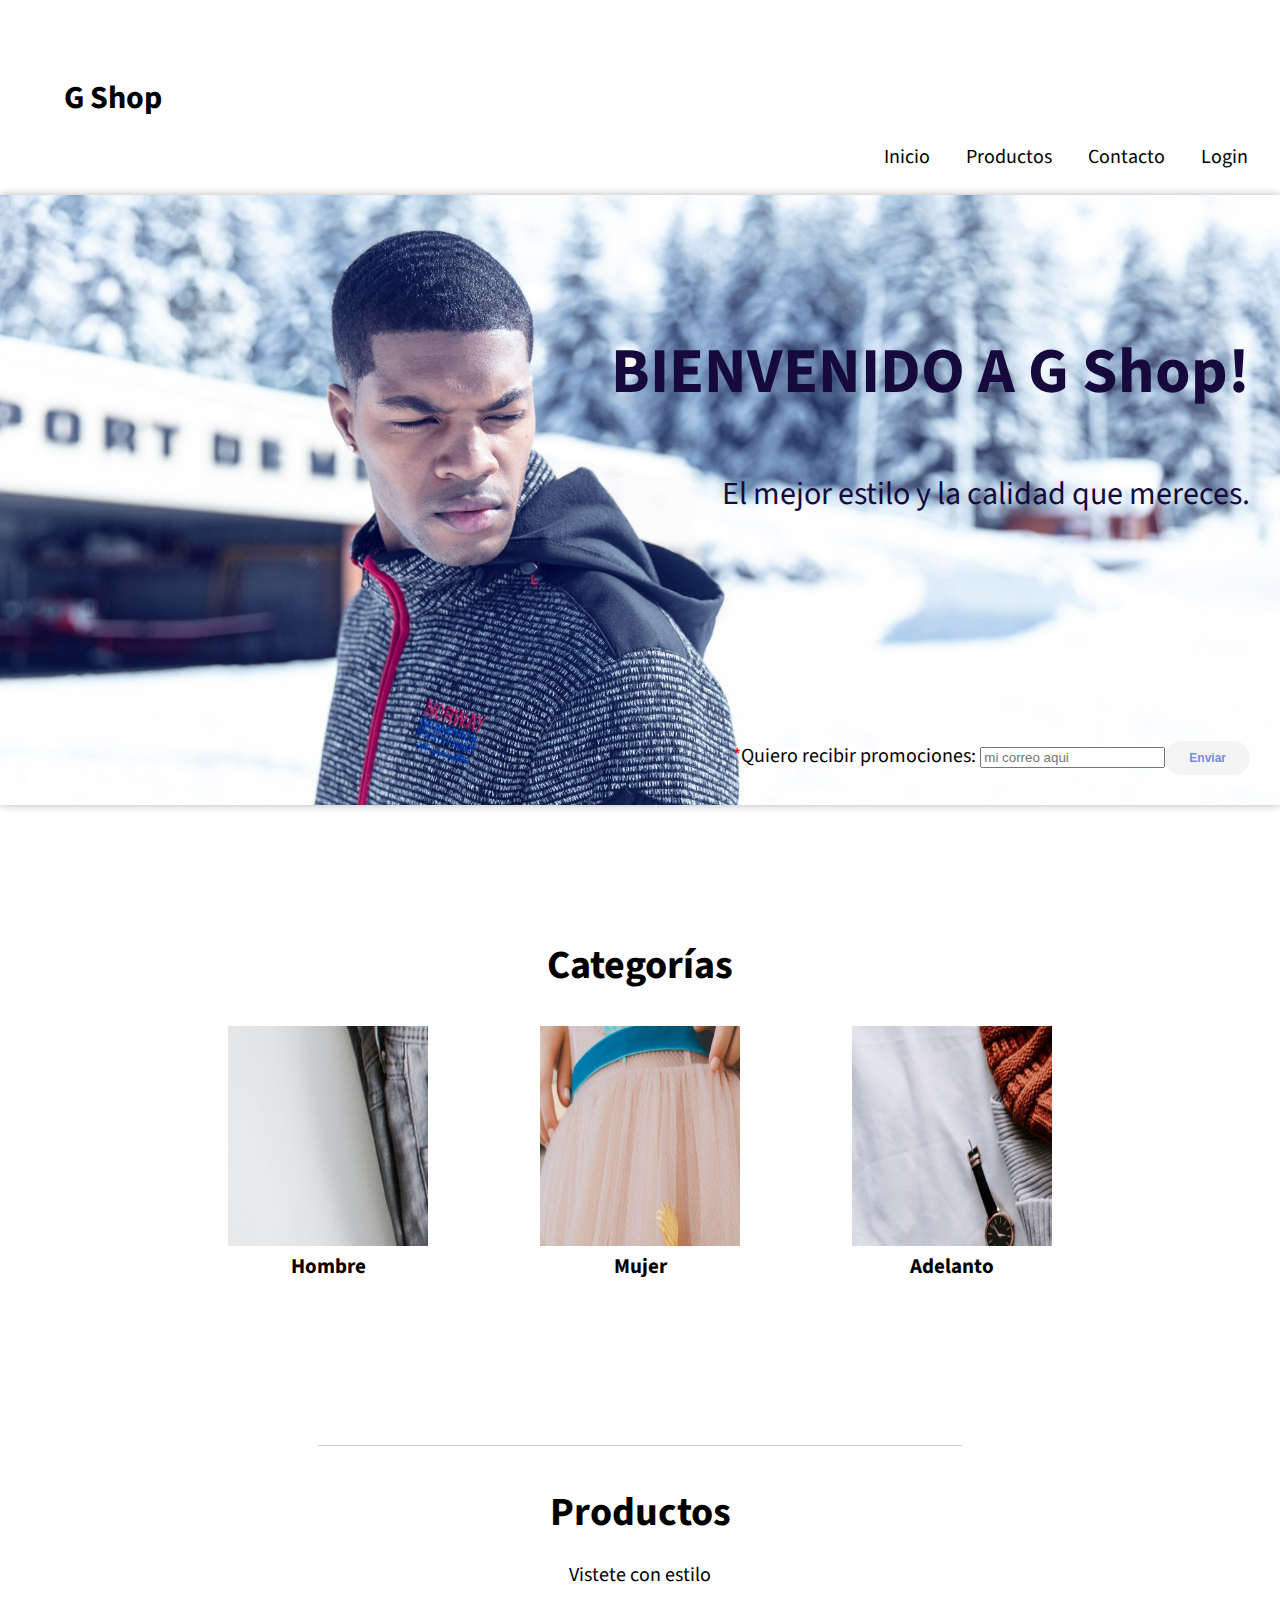
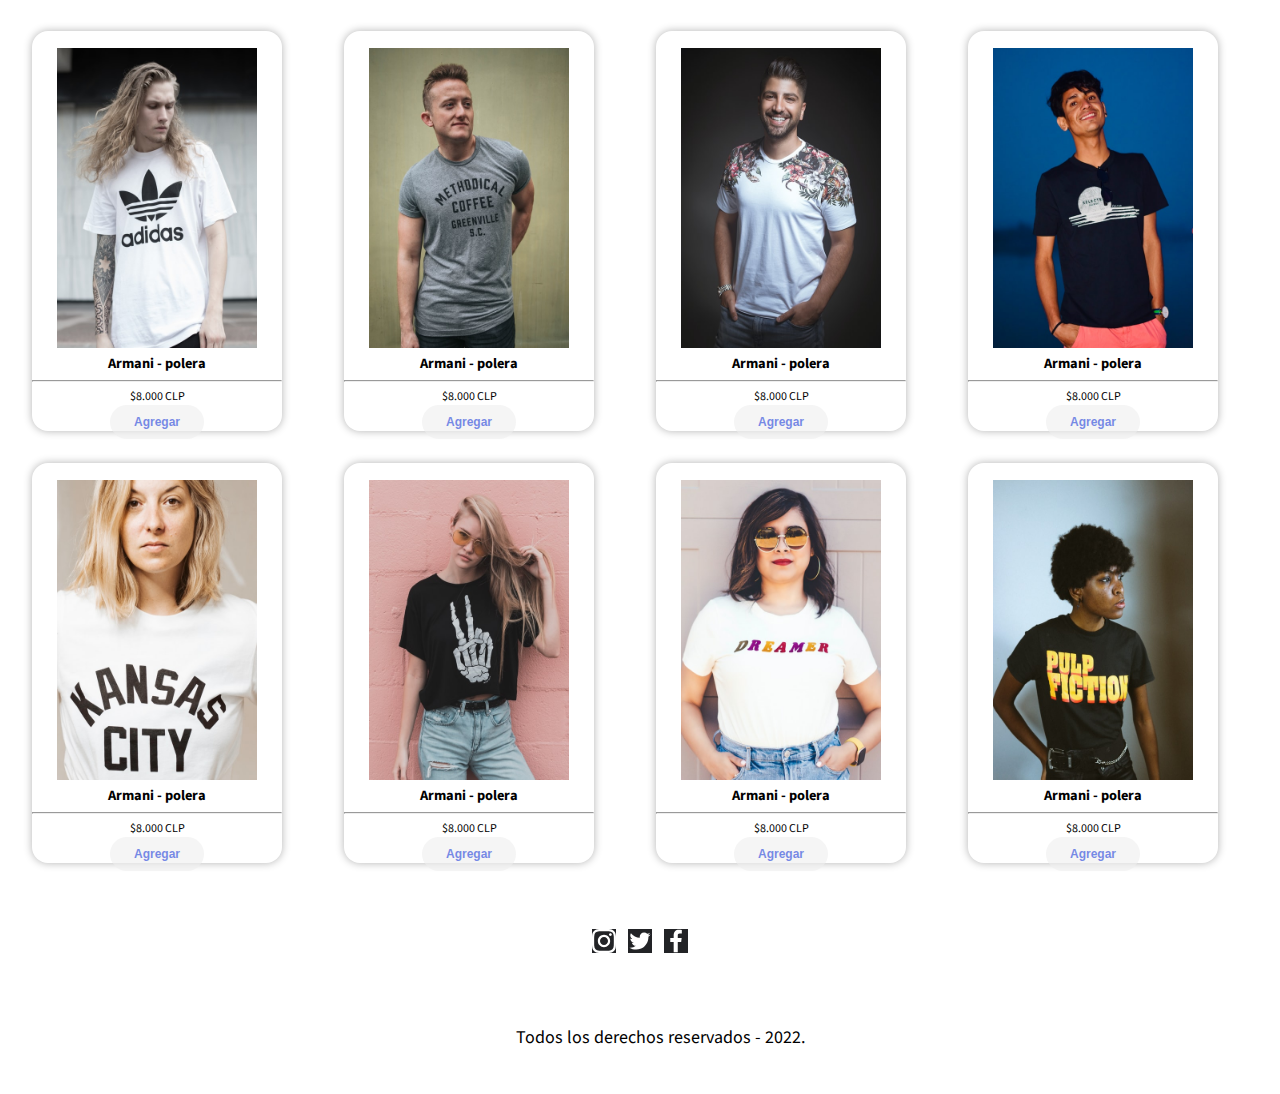
<file: index.html>
<!DOCTYPE html>
<html lang="en">
    <head>
        <title>G Shop</title>
        <link rel="preconnect" href="https://fonts.googleapis.com">
        <link rel="preconnect" href="https://fonts.gstatic.com" crossorigin>
        <link href="https://fonts.googleapis.com/css2?family=Prompt:ital,wght@0,100;0,300;1,100;1,300&family=Source+Sans+Pro:wght@600&display=swap" rel="stylesheet">
        <link rel="stylesheet" type="text/css" href="style.css" media="screen"/>
        <meta name="viewport" content="width=device-width, initial-scale=1.0"/>
    </head>
    <body>
        <header>
            <br/>
            <h1>G Shop </h1>
            <span> 
                 <a href="index.html">Inicio</a> 
                 <a href="productos.html">Productos</a>
                 <a href="contacto.html">Contacto</a>
                 <a href="registro.html">Login</a>
                  <nav>
                    <img src="assets/images/nav.png" widht="40" height="40"/>
                  </nav> 
            </span> 
        </header>
        <!-- JUMBO-->
            <br>           
        <div id="jumbo">
            <h2>BIENVENIDO A G Shop!</h2>
             <p>El mejor estilo y la calidad que mereces.</p>
             <div id="promos"><form action="#">
                <span style="color:red">*</span>Quiero recibir promociones: <input type="text" name="correo" placeholder="mi correo aqui" minlength="10" maxlength="30"><input class="btn" type="submit" value="Enviar" name="submit">
               </form></div>
        </div>
        
        <!-- CATEGORIAS PRODUCTOS -->  
       <main>
             <h1>Categorías</h1>
             <div class="container1" >
                <div class="item1"><img src="assets/images/coleccion-hombre.jpeg">
                    <br>
                    <b style="font-size: 21px;">Hombre</b> 
                    <br>                    
                </div>

                <div class="item1"><img src="assets/images/coleccion-mujer2.jpeg">
                    <br>
                    <b style="font-size: 21px;">Mujer</b>
                    <br>                    
                </div>
            
                <div class="item1"><img src="assets/images/nueva-mujer.jpeg">
                    <br>
                    <b style="font-size: 21px;">Adelanto</b>
                    <br>
                </div>
            </div>            
      </main>
      
      <div class="linea"></div>

      <!-- GRID PRODUCTOS-->
     <section>
                <h1>Productos </h1>
                 <p>Vistete con estilo</p>
                 <br>    
                       
                <div class="container">
                <div class="item">
                <br>
                <img src="./assets/images/men/polera1.jpeg" width="200" height="300">
                <br>
                    <b style="font-size:larger">Armani - polera</b><br>
                    <hr> $8.000 CLP
                <div id="button2"><button class="btn">Agregar</button></div>
                <br>
                </div>
            
                <div class="item">
                    <br>
                    <img src="./assets/images/men/polera2.jpeg" width="200" height="300">
                    <br>
                    <b style="font-size:larger">Armani - polera</b><br>
                    <hr> $8.000 CLP
                    <div id="button2"><button class="btn">Agregar</button></div>
                    <br>
                </div>

                <div class="item">
                <br>
                <img src="./assets/images/men/polera3.jpeg" width="200" height="300">
                <br>
                <b style="font-size:larger">Armani - polera</b><br>
                <hr> $8.000 CLP
                <div id="button2"><button class="btn">Agregar</button></div>
                <br>
                </div>

                <div class="item">
                <br>
                <img src="./assets/images/men/polera4.jpeg" width="200" height="300">
                <br>
                <b style="font-size:larger">Armani - polera</b><br>
                <hr> $8.000 CLP
                <div id="button2"><button class="btn">Agregar</button></div>
                <br>
                </div>
        
                <div class="item">
                <br>
                <img src="./assets/images/woman/polera1.jpeg" width="200" height="300">
                <br>
                    <b style="font-size:larger">Armani - polera</b><br>
                    <hr> $8.000 CLP
                <div id="button2"><button class="btn">Agregar</button></div>
                <br>
                </div>
            
                <div class="item">
                    <br>
                    <img src="./assets/images/woman/polera2.jpeg" width="200" height="300">
                    <br>
                    <b style="font-size:larger">Armani - polera</b><br>
                    <hr> $8.000 CLP
                    <div id="button2"><button class="btn">Agregar</button></div>
                    <br>
                </div>

                <div class="item">
                <br>
                <img src="./assets/images/woman/polera3.jpeg" width="200" height="300">
                <br>
                <b style="font-size:larger">Armani - polera</b><br>
                <hr> $8.000 CLP
                <div id="button2" ><button class="btn">Agregar</button></div>
                <br>
                </div>

                <div class="item">
                <br>
                <img src="./assets/images/woman/polera4.jpeg" width="200" height="300">
                <br>
                <b style="font-size:larger">Armani - polera</b><br>
                <hr> $8.000 CLP
                <div id="button2"><button class="btn">Agregar</button></div>
                <br>
                </div>

          </div>
             <br>
     </section>
  
     <!-- FOOTER -->
     <footer>
            <br/><br/>
            <div style="text-align:center;">
                <a href="www.instagram.com"><object data="assets/icon/insta.svg" width="24px" height="24px"></object></a>
                &nbsp;&nbsp;
                <a href="www.twitter.com"><object data="assets/icon/twiter.svg" width="24px" height="24px"></object></a>
                &nbsp;&nbsp;
                <a href="www.facebook.com"><object data="assets/icon/fb.svg" width="24px" height="24px"></object></a>
            </div>
            <br/><br/><br/>
            <span style="color: black; font-size: 18px;   text-align:center;display:block; text-align: center; padding-left: 40px;">Todos los derechos reservados - 2022.</span> 
            <br/><br/>
     </footer>
    </body>
</html>
</file>
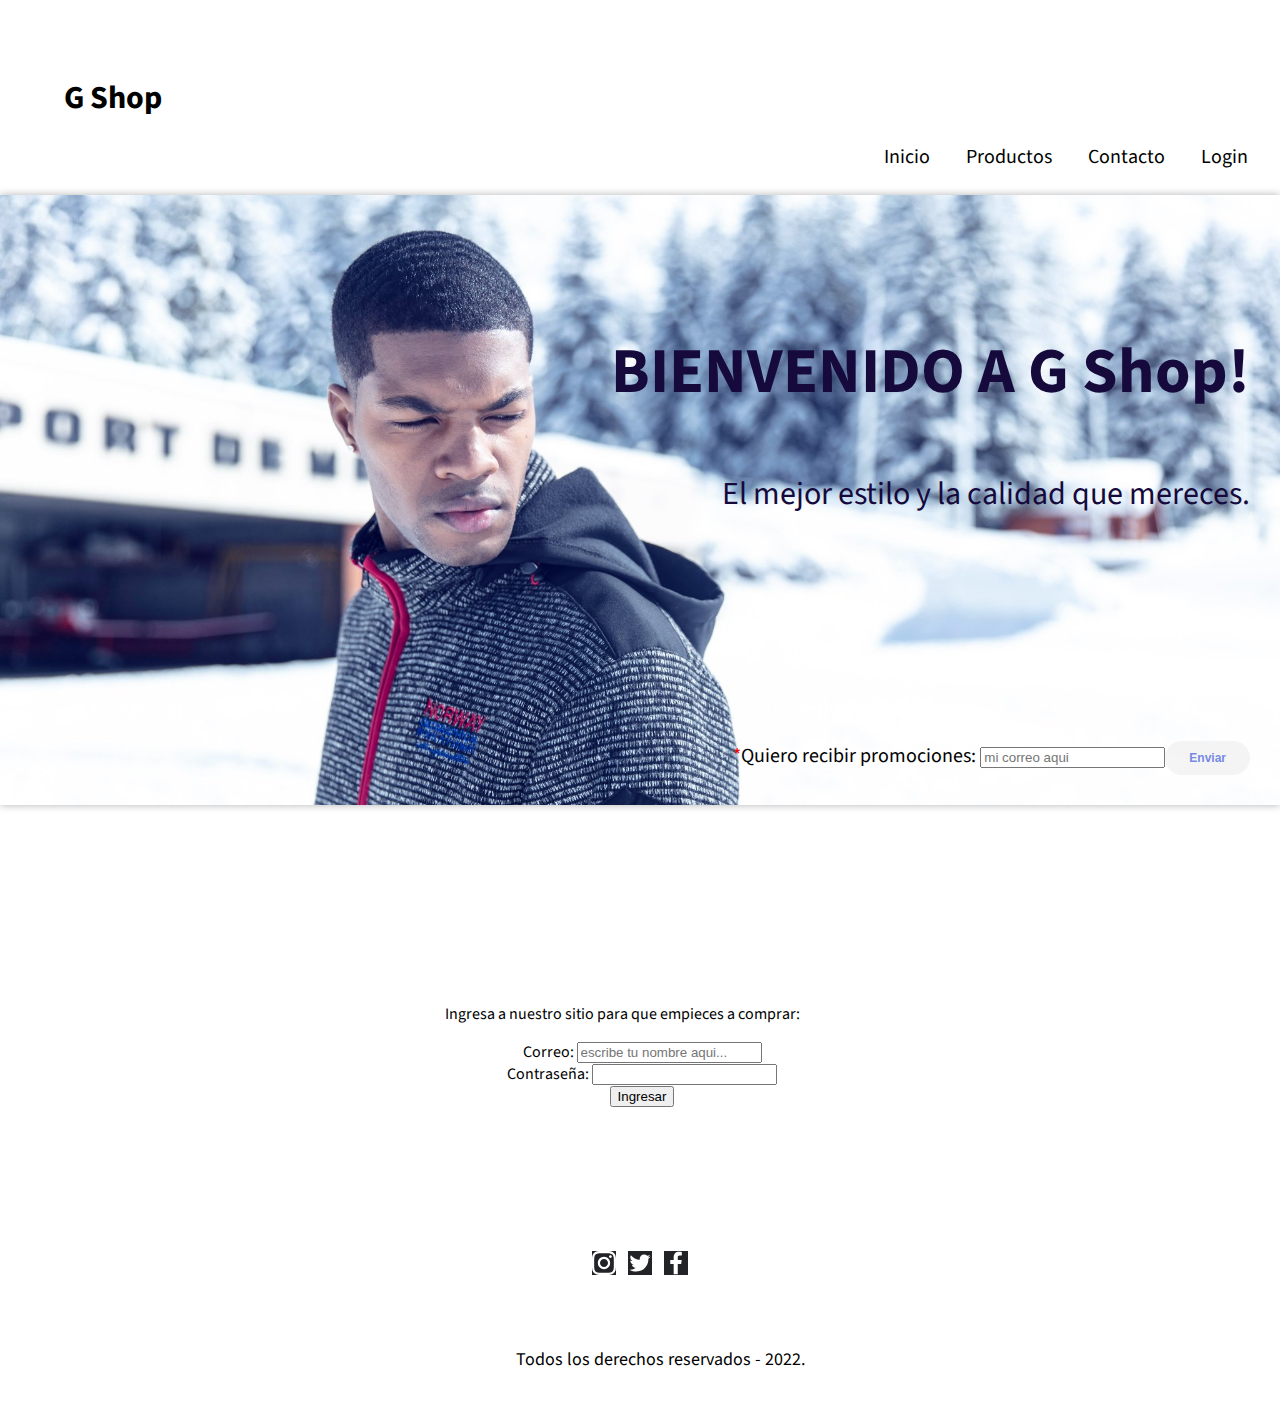
<file: login.html>
<!DOCTYPE html>
<html lang="en">
    <head>
        <title>G Shop</title>
        <link rel="preconnect" href="https://fonts.googleapis.com">
        <link rel="preconnect" href="https://fonts.gstatic.com" crossorigin>
        <link href="https://fonts.googleapis.com/css2?family=Prompt:ital,wght@0,100;0,300;1,100;1,300&family=Source+Sans+Pro:wght@600&display=swap" rel="stylesheet">
        <link rel="stylesheet" type="text/css" href="style.css" media="screen"/>
        <meta name="viewport" content="width=device-width, initial-scale=1.0"/>
    </head>
    <body>
        <header>
            <br/>
            <h1>G Shop </h1>
            <span> 
                 <a href="index.html">Inicio</a> 
                 <a href="productos.html">Productos</a>
                 <a href="contacto.html">Contacto</a>
                 <a href="registro.html">Login</a>
                  <nav>
                    <img src="assets/images/nav.png" widht="40" height="40"/>
                  </nav> 
            </span> 
        </header>
<BR>
        <!-- JUMBO-->
        <div id="jumbo">
            <h2>BIENVENIDO A G Shop!</h2>
             <p>El mejor estilo y la calidad que mereces.</p>
             <div id="promos"><form action="#">
                <span style="color:red">*</span>Quiero recibir promociones: <input type="text" name="correo" placeholder="mi correo aqui" minlength="10" maxlength="30"><input class="btn" type="submit" value="Enviar" name="submit">
               </form></div>
        </div>
                <!-- REGISTRO-->
        <main style="margin-left: 4rem; text-align:justify;background-color:white">
            <br><br><br>
<div id="login" >
            Ingresa  a nuestro sitio para que empieces a comprar:
            <ul>
                    Correo: 
                    <input type="email" id="mail" placeholder="escribe tu nombre aqui..." maxlength="15" />
                    <br>
                    Contraseña: <input type="password" maxlength="15"> 
                    <br>
                     <input type="submit" value="Ingresar" />
                
            </ul>
            </form>
</div>
        </main>

     <!-- FOOTER -->
     <footer>
        <br/><br/>
        <div style="text-align:center;">
            <a href="www.instagram.com"><object data="assets/icon/insta.svg" width="24px" height="24px"></object></a>
            &nbsp;&nbsp;
            <a href="www.twitter.com"><object data="assets/icon/twiter.svg" width="24px" height="24px"></object></a>
            &nbsp;&nbsp;
            <a href="www.facebook.com"><object data="assets/icon/fb.svg" width="24px" height="24px"></object></a>
        </div>
        <br/><br/><br/>
        <span style="color: black; font-size: 18px;   text-align:center;display:block; text-align: center; padding-left: 40px;">Todos los derechos reservados - 2022.</span> 
        <br/><br/>
 </footer>
</body>
</html>
</file>
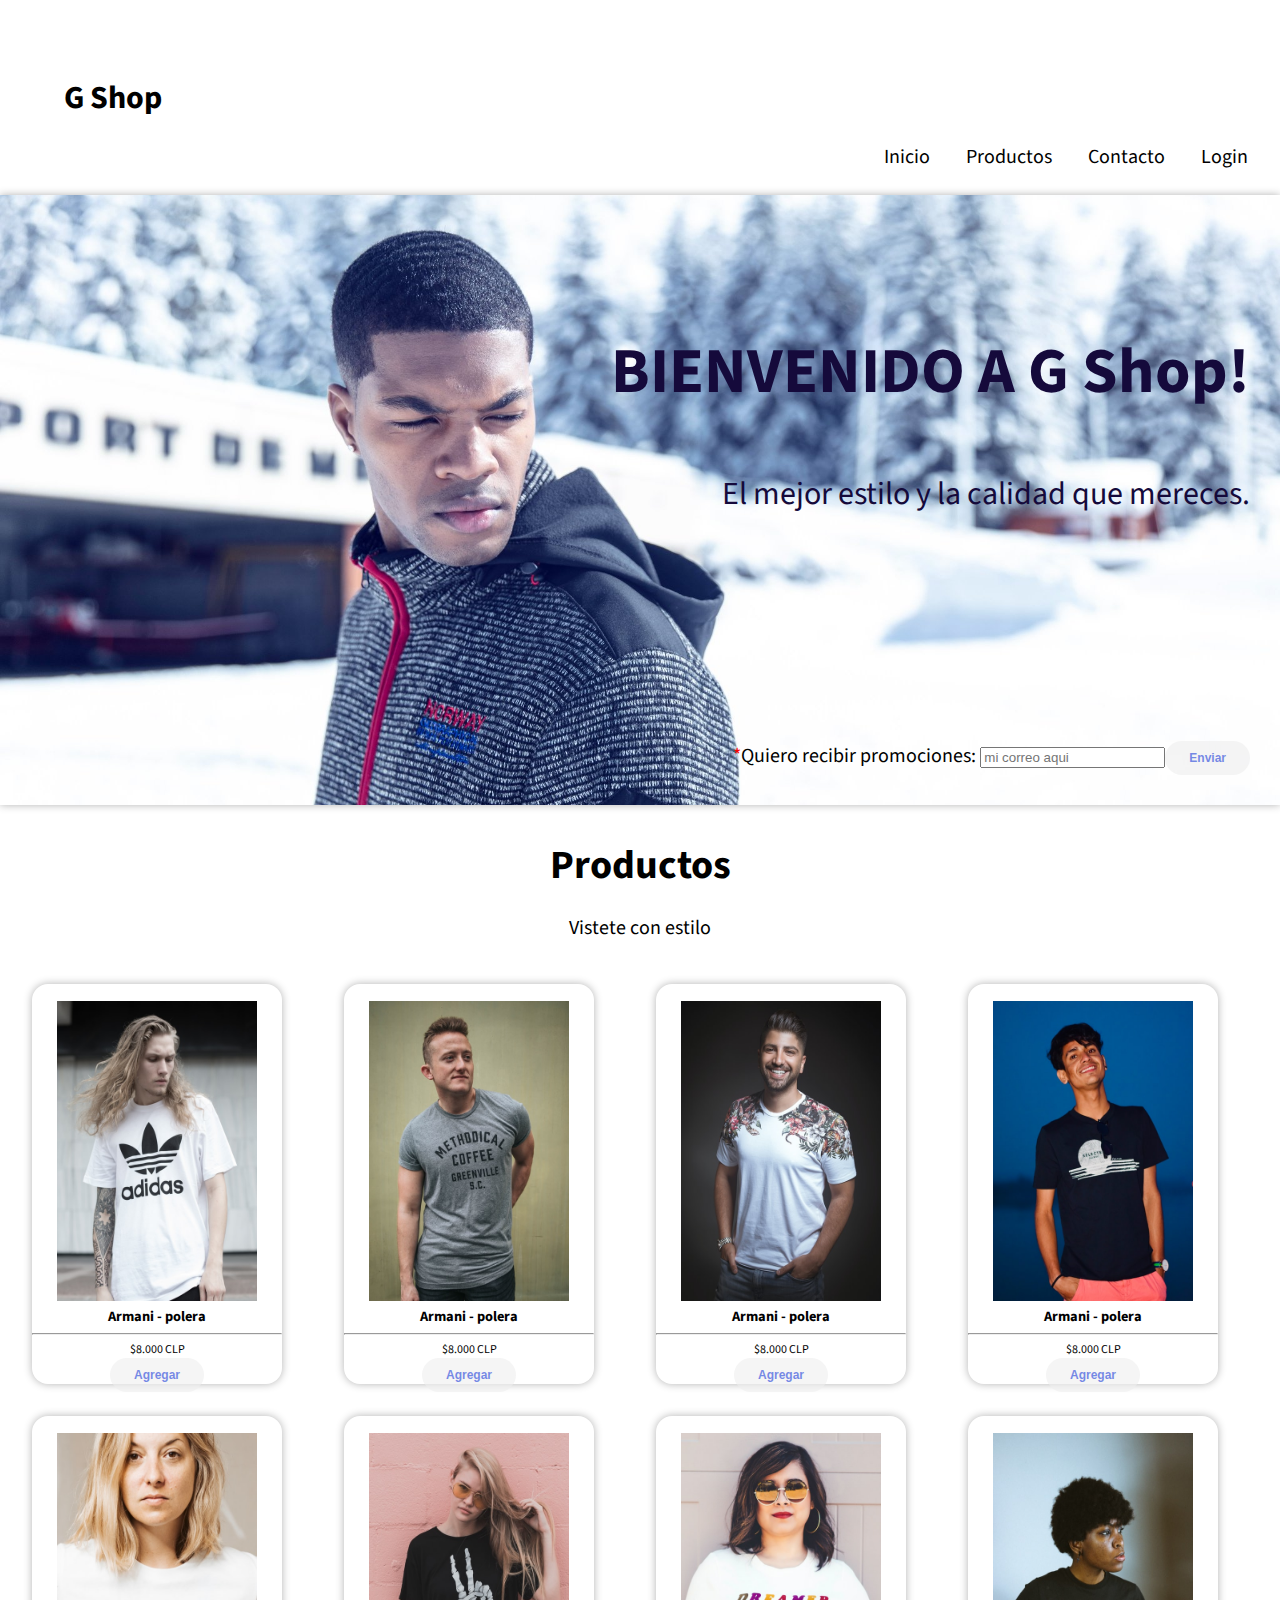
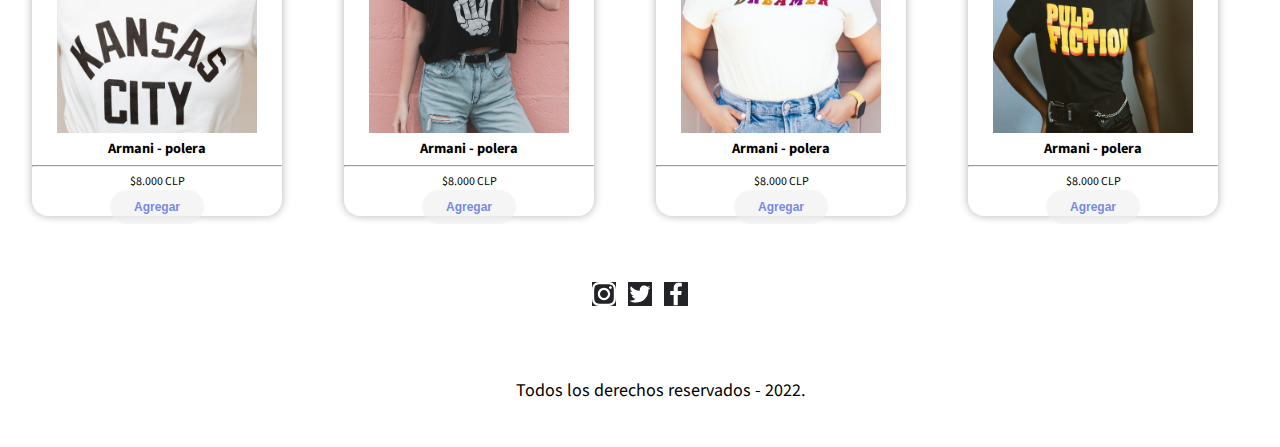
<file: productos.html>
<!DOCTYPE html>
<html lang="en">
    <head>
        <title>G Shop</title>
        <link rel="preconnect" href="https://fonts.googleapis.com">
        <link rel="preconnect" href="https://fonts.gstatic.com" crossorigin>
        <link href="https://fonts.googleapis.com/css2?family=Prompt:ital,wght@0,100;0,300;1,100;1,300&family=Source+Sans+Pro:wght@600&display=swap" rel="stylesheet">
        <link rel="stylesheet" type="text/css" href="style.css" media="screen"/>
        <meta name="viewport" content="width=device-width, initial-scale=1.0"/>
    </head>
    <body>
        <header>
            <br/>
            <h1>G Shop </h1>
            <span> 
                 <a href="index.html">Inicio</a> 
                 <a href="productos.html">Productos</a>
                 <a href="contacto.html">Contacto</a>
                 <a href="registro.html">Login</a>
                  <nav>
                    <img src="assets/images/nav.png" widht="40" height="40"/>
                  </nav> 
            </span> 
        </header>
        <!-- JUMBO-->
            <br>           
        <div id="jumbo">
            <h2>BIENVENIDO A G Shop!</h2>
             <p>El mejor estilo y la calidad que mereces.</p>
             <div id="promos"><form action="#">
                <span style="color:red">*</span>Quiero recibir promociones: <input type="text" name="correo" placeholder="mi correo aqui" minlength="10" maxlength="30"><input class="btn" type="submit" value="Enviar" name="submit">
               </form></div>
        </div>
        
      
      <!-- GRID PRODUCTOS-->
     <section>
                <h1>Productos </h1>
                 <p>Vistete con estilo</p>
                 <br>    
                       
                <div class="container">
                <div class="item">
                <br>
                <img src="./assets/images/men/polera1.jpeg" width="200" height="300">
                <br>
                    <b style="font-size:larger">Armani - polera</b><br>
                    <hr> $8.000 CLP
                <div id="button2"><button class="btn">Agregar</button></div>
                <br>
                </div>
            
                <div class="item">
                    <br>
                    <img src="./assets/images/men/polera2.jpeg" width="200" height="300">
                    <br>
                    <b style="font-size:larger">Armani - polera</b><br>
                    <hr> $8.000 CLP
                    <div id="button2"><button class="btn">Agregar</button></div>
                    <br>
                </div>

                <div class="item">
                <br>
                <img src="./assets/images/men/polera3.jpeg" width="200" height="300">
                <br>
                <b style="font-size:larger">Armani - polera</b><br>
                <hr> $8.000 CLP
                <div id="button2"><button class="btn">Agregar</button></div>
                <br>
                </div>

                <div class="item">
                <br>
                <img src="./assets/images/men/polera4.jpeg" width="200" height="300">
                <br>
                <b style="font-size:larger">Armani - polera</b><br>
                <hr> $8.000 CLP
                <div id="button2"><button class="btn">Agregar</button></div>
                <br>
                </div>
        
                <div class="item">
                <br>
                <img src="./assets/images/woman/polera1.jpeg" width="200" height="300">
                <br>
                    <b style="font-size:larger">Armani - polera</b><br>
                    <hr> $8.000 CLP
                <div id="button2"><button class="btn">Agregar</button></div>
                <br>
                </div>
            
                <div class="item">
                    <br>
                    <img src="./assets/images/woman/polera2.jpeg" width="200" height="300">
                    <br>
                    <b style="font-size:larger">Armani - polera</b><br>
                    <hr> $8.000 CLP
                    <div id="button2"><button class="btn">Agregar</button></div>
                    <br>
                </div>

                <div class="item">
                <br>
                <img src="./assets/images/woman/polera3.jpeg" width="200" height="300">
                <br>
                <b style="font-size:larger">Armani - polera</b><br>
                <hr> $8.000 CLP
                <div id="button2" ><button class="btn">Agregar</button></div>
                <br>
                </div>

                <div class="item">
                <br>
                <img src="./assets/images/woman/polera4.jpeg" width="200" height="300">
                <br>
                <b style="font-size:larger">Armani - polera</b><br>
                <hr> $8.000 CLP
                <div id="button2"><button class="btn">Agregar</button></div>
                <br>
                </div>

          </div>
             <br>
     </section>
  
     <!-- FOOTER -->
     <footer>
            <br/><br/>
            <div style="text-align:center;">
                <a href="www.instagram.com"><object data="assets/icon/insta.svg" width="24px" height="24px"></object></a>
                &nbsp;&nbsp;
                <a href="www.twitter.com"><object data="assets/icon/twiter.svg" width="24px" height="24px"></object></a>
                &nbsp;&nbsp;
                <a href="www.facebook.com"><object data="assets/icon/fb.svg" width="24px" height="24px"></object></a>
            </div>
            <br/><br/><br/>
            <span style="color: black; font-size: 18px;   text-align:center;display:block; text-align: center; padding-left: 40px;">Todos los derechos reservados - 2022.</span> 
            <br/><br/>
     </footer>
    </body>
</html>
</file>
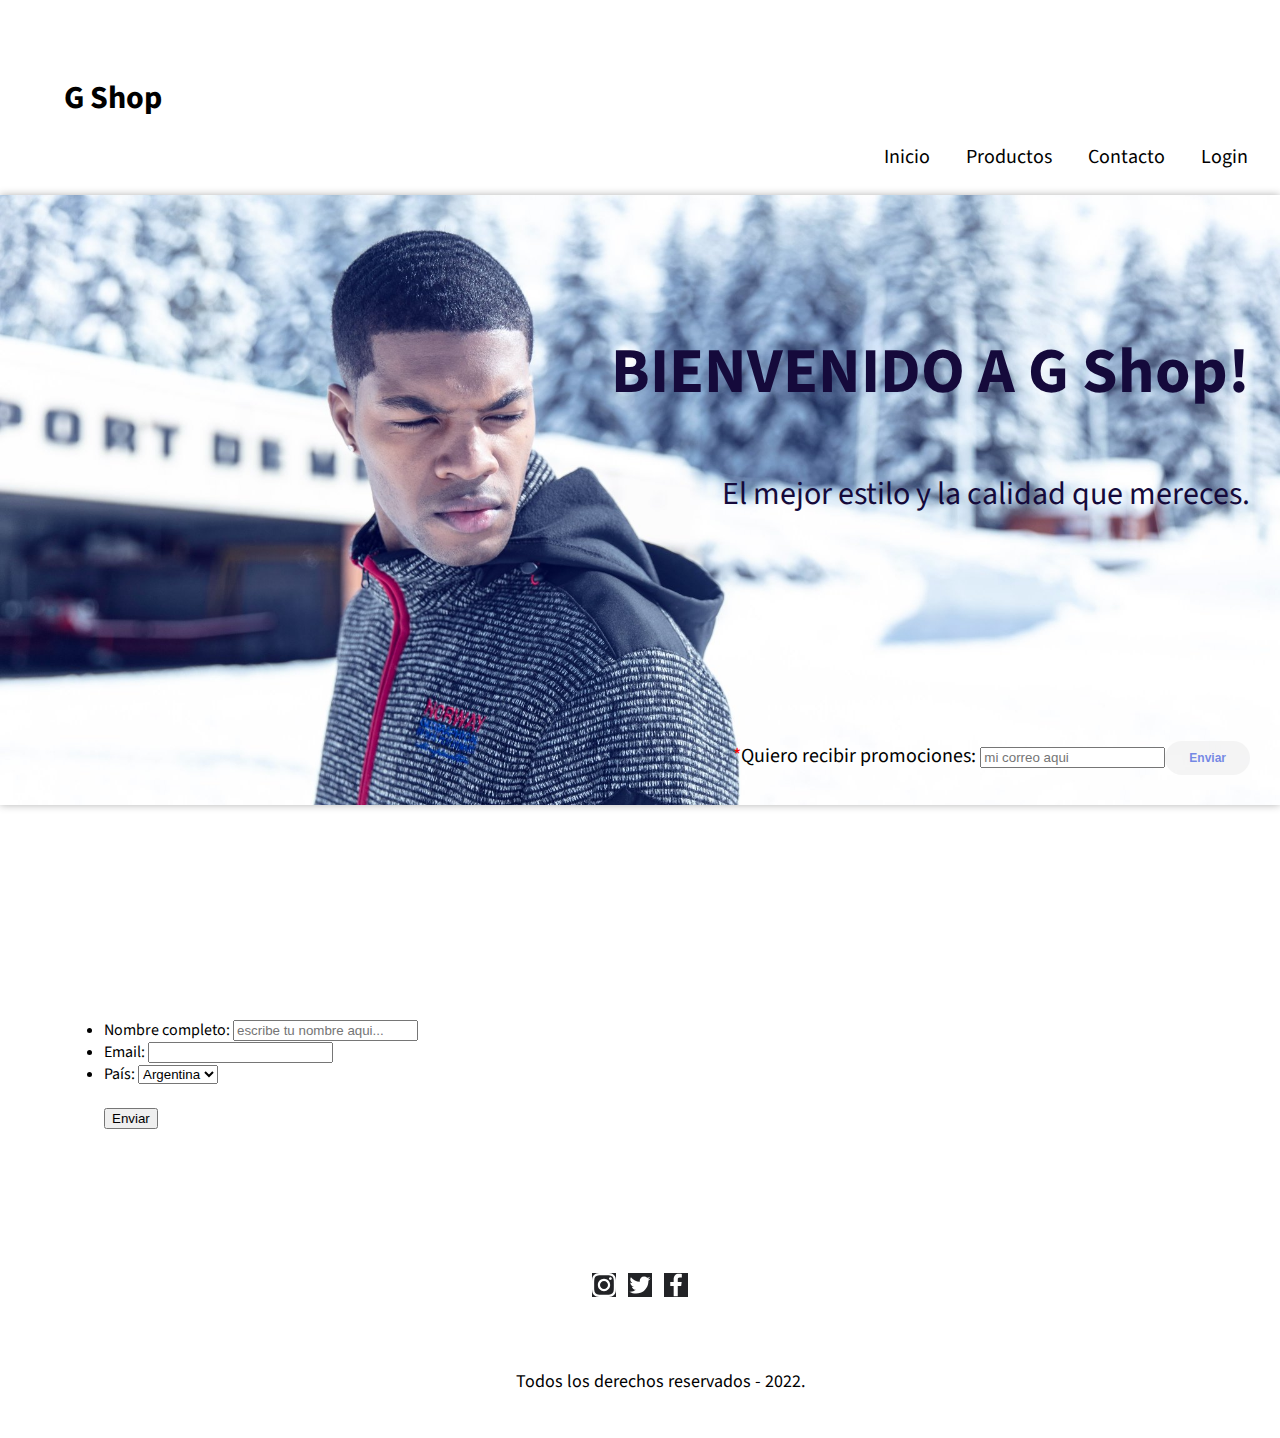
<file: registro.html>
<!DOCTYPE html>
<html lang="en">
    <head>
        <title>G Shop</title>
        <link rel="preconnect" href="https://fonts.googleapis.com">
        <link rel="preconnect" href="https://fonts.gstatic.com" crossorigin>
        <link href="https://fonts.googleapis.com/css2?family=Prompt:ital,wght@0,100;0,300;1,100;1,300&family=Source+Sans+Pro:wght@600&display=swap" rel="stylesheet">
        <link rel="stylesheet" type="text/css" href="style.css" media="screen"/>
        <meta name="viewport" content="width=device-width, initial-scale=1.0"/>
    </head>
    <body>
        <header>
            <br/>
            <h1>G Shop </h1>
            <span> 
                 <a href="index.html">Inicio</a> 
                 <a href="productos.html">Productos</a>
                 <a href="contacto.html">Contacto</a>
                 <a href="registro.html">Login</a>
                  <nav>
                    <img src="assets/images/nav.png" widht="40" height="40"/>
                  </nav> 
            </span> 
        </header>
<BR>
        <!-- JUMBO-->
        <div id="jumbo">
            <h2>BIENVENIDO A G Shop!</h2>
             <p>El mejor estilo y la calidad que mereces.</p>
             <div id="promos"><form action="#">
                <span style="color:red">*</span>Quiero recibir promociones: <input type="text" name="correo" placeholder="mi correo aqui" minlength="10" maxlength="30"><input class="btn" type="submit" value="Enviar" name="submit">
               </form></div>
        </div>
                <!-- REGISTRO-->
        <main style="margin-left: 4rem; text-align:justify;background-color:white">
            <br><br><br>
            <ul>
                <li><label>Nombre completo: </label><input type="text" placeholder="escribe tu nombre aqui..." /> 
                <li>
                    <label>Email:</label>
                    <input type="email" id="mail"/>
                </li>
                <li>
                    <label>País:</label>
                    <select id="pais">
                    <option value="1">Argentina</option>
                    <option value="2">Chile</option>
                    <option value="3">Marte</option>
                    </select>
                </li><br>
            
               
                    <input type="submit" value="Enviar" />
                
            </ul>
            </form>
        </main>

     <!-- FOOTER -->
     <footer>
        <br/><br/>
        <div style="text-align:center;">
            <a href="www.instagram.com"><object data="assets/icon/insta.svg" width="24px" height="24px"></object></a>
            &nbsp;&nbsp;
            <a href="www.twitter.com"><object data="assets/icon/twiter.svg" width="24px" height="24px"></object></a>
            &nbsp;&nbsp;
            <a href="www.facebook.com"><object data="assets/icon/fb.svg" width="24px" height="24px"></object></a>
        </div>
        <br/><br/><br/>
        <span style="color: black; font-size: 18px;   text-align:center;display:block; text-align: center; padding-left: 40px;">Todos los derechos reservados - 2022.</span> 
        <br/><br/>
 </footer>
</body>
</html>
</file>
<file: style.css>
header {
    background-color: white;
     padding-left: 4rem;
     padding-top: 2rem;
     color: black;
     
}

header a {
  color: rgb(0, 0, 0) ;
  text-decoration: none;
}

header a:hover  {
  color: #7f7ed6 !important;
  text-decoration: none;
}

header nav {
    display:none

}


header span {
  text-align: right;
  float: right;
  word-spacing: 2rem;
  font-size: 20px;
  padding-right: 2rem ;
}



html {
    background-color: white;
    font-family: 'Prompt', sans-serif;
    font-family: 'Source Sans Pro', sans-serif;
}

body {
    margin:0;
    padding:0;
}

/* JUMBOTRON  FULL*/

#jumbo {

  background-image: url(assets/images/back.jpeg);
  display: block;
  margin-top: 30px;
  padding: 30px;
  width: 100%px;
  height: 550px;
  max-width: 100%;
  max-height: 1024px;
  background-size: cover;
  background-repeat:no-repeat;
  background-position: top;
  border: 0px solid #3b3b3b;
  box-shadow: rgb(0 0 0 / 30%) 0px 0px 8px;
  text-align: right;
  color: rgb(58, 58, 58);

}

#jumbo h2 {
font-size: 4rem;
color: rgb(21, 10, 59);
padding-top: 3rem;
}
#jumbo p {
font-size: 2rem;
color: rgb(21, 10, 59);
}

#promos {
  padding-top: 12rem;
color:rgb(0, 0, 0);
font-size:20px;
}

/*  CATEGORIAS FULL */ 
main {
  margin: 100px; 
  padding: 0px;
  padding-top: 2rem;
  background-color: white !important; 
  display:block;
  font-size: 40px; 
  color:black;
  text-align: center;
  font-size: 16px;
 
}

main h1 {
  font-size: 40px; color:black;
  margin: 0;
  padding: 0;

}


/* LISTADO PRODUCTOS FULL */ 


section {
  margin: 0;
  padding: 0;
  padding-top: 2rem;
}
section h1 {
  font-size: 40px; color:black;
  text-align: center;
  margin: 0;
}
section p {
  text-align: center;
  font-size: 20px;
  color: #000000;
}


.container1 {
  display: grid;
  grid-auto-columns: minmax(15rem, auto);
  grid-template-columns: repeat(auto-fill, minmax(15rem, 1fr));
  grid-gap: 1rem;
  color:black;
  background-color: white;
  text-align: center;
  margin-left: 5rem;
  margin-right: 5rem;
  padding-bottom: 2rem;

  
}

.container1 img {
  width: 200px;
  height: 220px;
}

.item1 {
  background-color: white;
  color: #000000;
  padding: 2rem;
  font-size: 12px;
  

}

.container {
  display: grid;
  grid-auto-columns: minmax(15rem, auto);
  grid-template-columns: repeat(auto-fill, minmax(15rem, 1fr));
  grid-gap: 2rem;

  margin-left: 2rem;
  margin-right: 2rem;

 
 
}
.item {
  background: #fff;
  border: 0px solid #3b3b3b;
  color: #000000;
  width: 250px;
  height: 400px;
  font-size: 12px;
  text-align: center;
  border-radius: 1rem;
  box-shadow: rgb(0 0 0 / 30%) 0px 0px 8px;
  margin: 0rem;
  
}



.btn a {
  color: #b3bbb6;
}
.btn {
    border-radius: 500px;
    padding: 10px 24px;
    color: rgb(25, 59, 212) !important;
    font-size: 12px;
    font-weight: bold;
    opacity: 0.6;
    transition: 0.3s;
    border: 1px;
}

.btn:hover {
  background-color: hsl(239, 50%, 50%);
  color: rgb(240, 240, 240) !important;
  border-radius: 1em;
}



/* FOOTER FULL */ 

footer {
    color: black;
    background-color: white;
    list-style:none;
}

footer a {
    color: rgb(7, 7, 7) ;
    text-decoration: none;
}

footer a:hover  {
    color: #7f7ed6 !important ;
    text-decoration: none;
}



/* LOGIN */ 
#login   {
  text-align: center
  ;
}




  .linea {
    border-top: 1px solid rgb(204, 204, 204);
    height: 2px;
    max-width: 50%;
    padding: 2px;
      margin: 50px auto 0 auto;
  }
  
  .centrado{
    text-align: center;
  }



  
  /* RESPONSIVO */
  @media (max-width: 667px) {
    .flex-container {
      flex-direction: column;

    }
    header span {
        font-size: 0;
    }
    body {
        background-size: auto;
        background-repeat: no-repeat;
        height: 100vh;
    }
   header nav {
        display: flex;
        align-items: left;
        border:0px;
        border-radius: 0px;
        justify-content: right;
        padding-right: 0;


    }
    #item {
      margin: 3rem;

    }

  }    

    /* RESPONSIVO */
    @media (max-width: 896px) {
      .container {
        flex-direction: column;
  
      }
      header span {
          font-size: 0;
      }
      body {
          background-size: auto;
          background-repeat: no-repeat;
          height: 100vh;
      }
     header nav {
          display: flex;
          align-items: left;
          border:0px;
          border-radius: 0px;
          justify-content: right;
          padding-right: 0;
  
  
      }
      #item {
        margin: 3rem;
  
      }
  
    }    


      /* RESPONSIVO */
  @media (max-width: 915px) {

    header {
      margin: 0px;
      padding: 0px;
      padding-left: 2rem;
    }
    header h1 {
      margin:0px;
      padding: 0px;
      font-size: 24px;
      text-align: left;
    }
  
    

    #jumbo {

      background-image: url(assets/images/back.jpeg);
      display: block;
      margin-top: 30px;
      padding: 30px;
      width: 100%;
      height: 250px;
      max-width: 100%;
      max-height: 1024px;
      background-size: cover;
      background-repeat:no-repeat;
      background-position: center ;
      border: 0px solid #3b3b3b;
      box-shadow: rgb(0 0 0 / 30%) 0px 0px 8px;
      
  
  }
  
  #jumbo h2 {
  font-size: 20px;
  color:rgb(118, 196, 248);
  text-align: center;
  margin: 0px;
  padding-top: 10rem;
  text-shadow: 2px 2px 2px rgb(0, 0, 0) ;
  
  }
  #jumbo p {
    font-size: 13px;
    color: white;
    text-align: center;
    margin: 2px;
    text-shadow: 2px 2px 2px rgb(0, 0, 0) ;
  }
#promos {
      display: none;
  
}
  
/* MAIN CATEGORIAS */
main {
  margin: 100px; 
  padding: 0px;
  background-color: white !important; 
  background-color: rgb(223, 223, 223);
    display:block;
  font-size: 40px; 
  color:black;
  text-align: center;
 
}
  

main h1 {
  font-size: medium !important;
}
  #container {
    margin: 0px;
    padding: 0px;

   }
    #container1 {
      margin:0px;
      padding: 0px;
    }
    header span {
        font-size: 0px;
        /*font-size: 12px;    se ve el nav */
        
    }

    
   header nav {
        display: flex;
        align-items: left;
        border:0px;
        border-radius: 0px;
        justify-content: right;
        padding-right: 0;


    }
    #item {
      margin-left: 0rem;

      margin-right: 0rem;
      padding-left: 0px;

    }

    #item1 {
      margin: 0rem;
      padding: 0px;

    }

  #login   {
    text-align: center;
  }


  }
</file>
